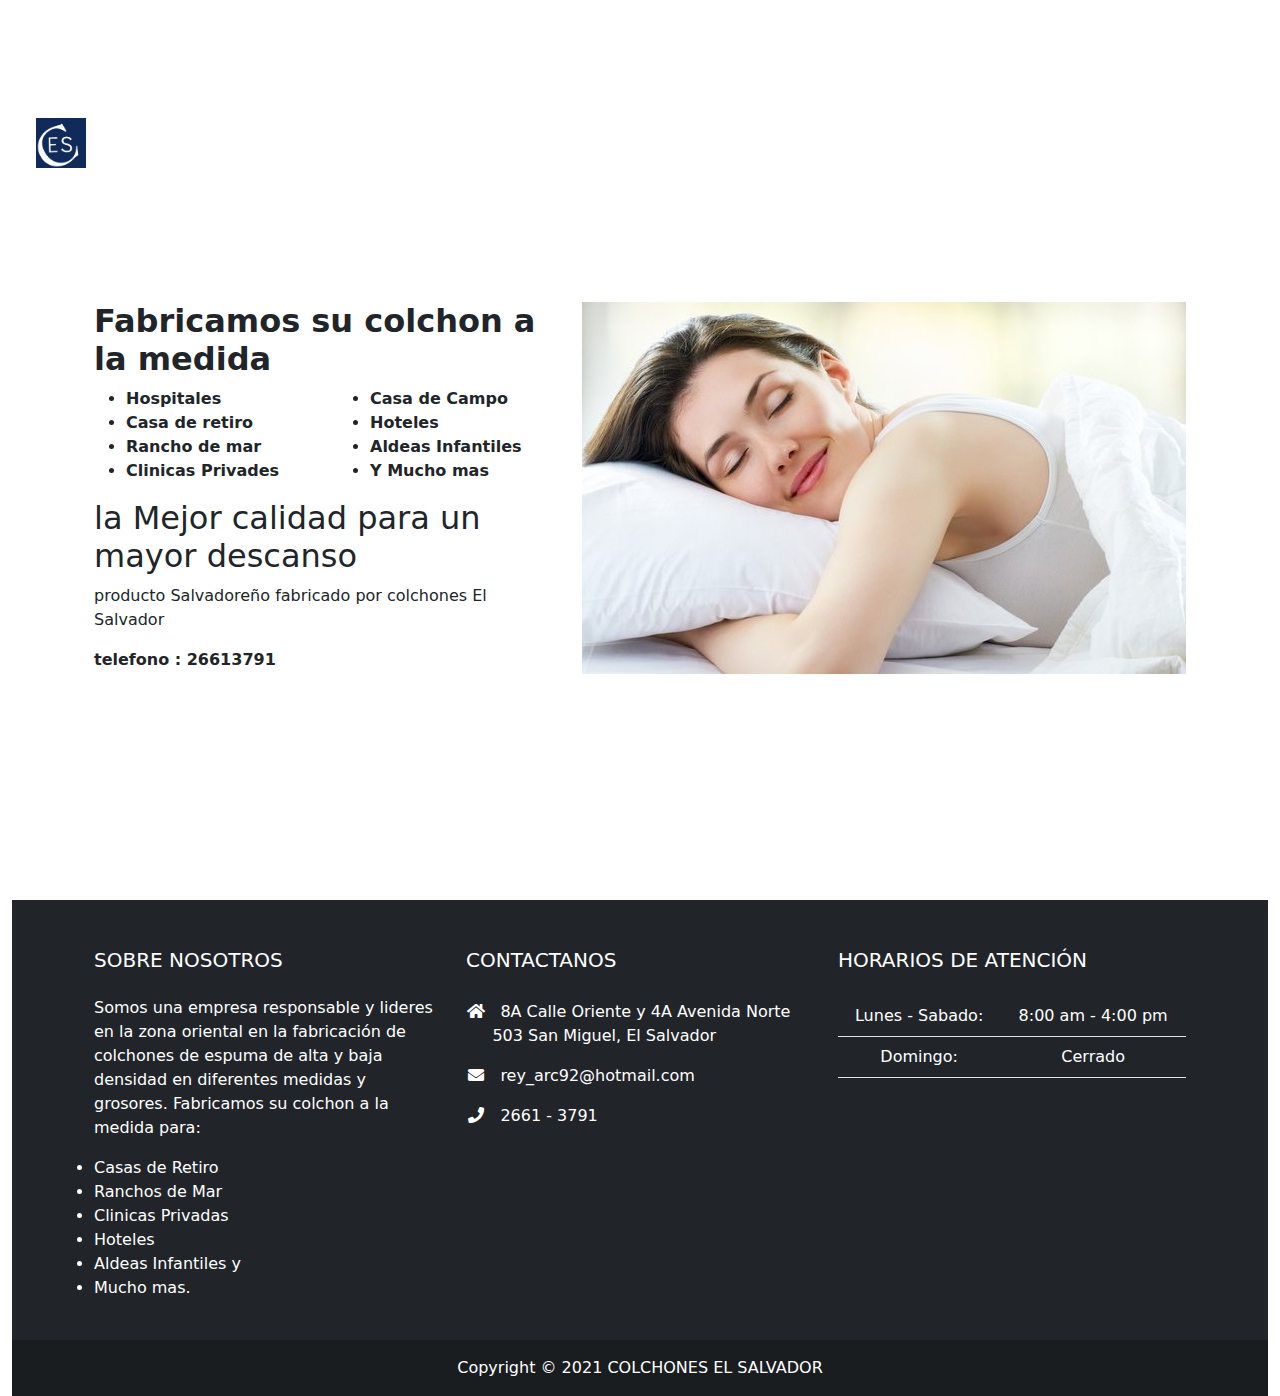
<file: index.html>
<!DOCTYPE html>
<html lang="en">
<head>
    <meta charset="UTF-8">
    <meta http-equiv="X-UA-Compatible" content="IE=edge">
    <meta name="viewport" content="width=device-width, initial-scale=1.0">
    <link rel="stylesheet" href="css/bootstrap.min.css">
    <link rel="stylesheet" href="css/bootstrap-grid.css">
    <link rel="stylesheet" href="css/bootstrap-reboot.min.css">
    <link rel="stylesheet" href="https://cdn.jsdelivr.net/npm/bootstrap-icons@1.6.0/font/bootstrap-icons.css">
    <link rel="stylesheet" type="text/css" href="https://use.fontawesome.com/releases/v5.11.2/css/all.css">
    <link rel="stylesheet" type="text/css" href="https://fonts.googleapis.com/css2?family=Roboto:wght@300;400;500;700&amp;display=swap">
    <link rel="stylesheet" type="text/css" href="https://mdbootstrap.com/wp-content/themes/mdbootstrap4/css/mdb5/3.8.1/compiled.min.css">
    <link rel="stylesheet" type="text/css" href="https://mdbootstrap.com/api/snippets/static/download/MDB5-Pro-Advanced_3.8.1/plugins/css/all.min.css">
    <link rel="stylesheet" type="text/css" href="https://mdbootstrap.com/wp-content/themes/mdbootstrap4/css/mdb-plugins-gathered.min.css">
    <link rel="stylesheet" href="css/style.css">
    <script src="js/jquery-3.6.0.min.js"></script>
    <script src="js/bootstrap.min.js"></script>
    <script src="js/bootstrap.bundle.min.js"></script>
    <title>Inicio</title>
</head>
<body>
    <header>
        
    </header>
      <div class="container-fluid"><!--Contenedor principal-->
        <div class="row min-vh-100 flex-column flex-md-row"><!--grid del contenido principal-->

          <!--inicio del menu-->
    <nav class="navbar navbar-expand-lg navbar-light">
      <div class="container-fluid">
        <a class="navbar-brand" href="#"><img src="img/colchones.png" width="50px" height="50px" alt=""></a>
        <button class="navbar-toggler" type="button" data-bs-toggle="collapse" data-bs-target="#navbarNav"
          aria-controls="navbarNav" aria-expanded="false" aria-label="Toggle navigation">
          <i class="bi bi-list" style="font-size: 2rem; color:white;"></i>
        </button>
        <div class="collapse navbar-collapse " id="navbarNav">
          <ul class="navbar-nav ">
            <li class="nav-item ">
              <a class="nav-link active text-white" aria-current="page" href="#"> <i class="bi bi-house"></i> Inicio</a>
            </li>
            <li class="nav-item">
              <a class="nav-link text-white" href="catalogo.html"><i class="bi bi-journal-bookmark-fill"></i> Catalogo</a>
            </li>
            <li class="nav-item">
              <a class="nav-link text-white" href="promociones.html"><i class="bi bi-megaphone"></i> Promociones</a>
            </li>
            <li class="nav-item">
              <a class="nav-link text-white" href="contacto.html"><i class="bi bi-envelope"></i> Contactos</a>
            </li>
            <li class="nav-item">
              <a class="nav-link text-white" href="quienes_somos.html"><i class="bi bi-people"></i> Quienes Somos</a>
            </li>
          </ul>
        </div>
      </div>
    </nav>
    <!-- fin del menu-->
<!-- main-->
    <main class="col px-0 flex-grow-1 ">
      <div class="container py-3">
          <div class="row">
            <div class="col">
              <div class="row">
                <h2><strong>Fabricamos su colchon a la
                    medida</strong></h2><br>

                <div class="col list">
                  <ul>
                    <li><i class="icofont-rounded-right"></i> <strong>Hospitales</strong></li>
                    <li><i class="icofont-rounded-right"></i> <strong>Casa de retiro</strong> </li>
                    <li><i class="icofont-rounded-right"></i> <strong>Rancho de mar </strong>
                    </li>
                    <li><i class="icofont-rounded-right"></i> <strong>Clinicas Privades</strong>
                    </li>
                  </ul>
                </div>

                <div class="col list">
                  <ul>
                    <li><i class="icofont-rounded-right"></i> <strong>Casa de Campo</strong></li>
                    <li><i class="icofont-rounded-right"></i> <strong>Hoteles</strong> </li>
                    <li><i class="icofont-rounded-right"></i> <strong>Aldeas Infantiles</strong>
                    </li>
                    <li><i class="icofont-rounded-right"></i> <strong>Y Mucho mas</strong>
                    </li>
                  </ul>
                </div>
              </div>
              <div class="col">
                <h2>la Mejor calidad para un mayor descanso</h2>
                <P>producto Salvadoreño fabricado por colchones El Salvador</P>
                <strong>telefono : 26613791</strong>
              </div>

            </div>

            <div class="col imgen">

              <img src="img/inicio.jpg" alt="" srcset="">
            </div>

          </div>

        </div>
      </div>
    </main>
    <!-- fin del main-->
       
<div class="footer">

    <footer class="text-white text-center text-lg-start bg-dark">
      <!-- Grid container -->
      <div class="container p-4">
        <!--Grid row-->
        <div class="row mt-4">
          <!--Grid column-->
          <div class="col-12 col-lg-4 col-md-12 mb-4 mb-md-0">
            <h5 class="text-uppercase mb-4">Sobre Nosotros</h5>
  
            <p>
                Somos una empresa responsable y lideres en la zona oriental en la fabricación de colchones de espuma de alta y baja densidad en diferentes medidas 
                y grosores.
                Fabricamos su colchon a la medida para:
                <li>Casas de Retiro</li> 
                <li>Ranchos de Mar</li> 
                <li>Clinicas Privadas</li>
                <li>Hoteles</li>
                <li>Aldeas Infantiles y</li>
                <li>Mucho mas.</li>    
            </p>
    
          </div>
          <!--Grid column-->
  
          <!--Grid column-->
          <div class="col-lg-4 col-md-6 mb-4 mb-md-0">
            <h5 class="text-uppercase mb-4 pb-1">Contactanos</h5>
  
            <ul class="fa-ul" style="margin-left: 1.65em;">
              <li class="mb-3">
                <span class="fa-li"><i class="fas fa-home"></i></span><span class="ms-2">8A Calle Oriente y 4A Avenida Norte 503 San Miguel, El Salvador</span>
              </li>
              <li class="mb-3">
                <span class="fa-li"><i class="fas fa-envelope"></i></span><span class="ms-2">rey_arc92@hotmail.com</span>
              </li>
              <li class="mb-3">
                <span class="fa-li"><i class="fas fa-phone"></i></span><span class="ms-2">2661 - 3791</span>
              </li>
            </ul>
          </div>
          <!--Grid column-->
  
          <!--Grid column-->
          <div class="col-lg-4 col-md-6 mb-4 mb-md-0">
            <h5 class="text-uppercase mb-4">Horarios de Atención</h5>
  
            <table class="table text-center text-white">
              <tbody class="fw-normal">
                <tr>
                  <td>Lunes - Sabado:</td>
                  <td>8:00 am - 4:00 pm</td>
                </tr>
                <tr>
                  <td>Domingo:</td>
                  <td>Cerrado</td>
                </tr>
              </tbody>
            </table>
          </div>
          <!--Grid column-->
        </div>
        <!--Grid row-->
      </div>
      <!-- Grid container -->
  
      <!-- Copyright -->
      <div class="text-center p-3" style="background-color: rgba(0, 0, 0, 0.2);">
       Copyright © 2021 COLCHONES EL SALVADOR
        <a class="text-white" href="#"></a>
      </div>
      <!-- Copyright -->
    </footer>
  </div>
  <!-- End of .container -->
   </div>
    </div><!--Fin del contenedor principal-->

  <script src="https://mdbootstrap.com/api/snippets/static/download/MDB5-Pro-Advanced_3.8.1/js/mdb.min.js"></script>
  <script src="https://mdbootstrap.com/api/snippets/static/download/MDB5-Pro-Advanced_3.8.1/plugins/js/all.min.js"></script>
  <script type="text/javascript" src="https://mdbootstrap.com/wp-content/themes/mdbootstrap4/js/plugins/mdb-plugins-gathered.min.js"></script>
</body>
</html>
</file>
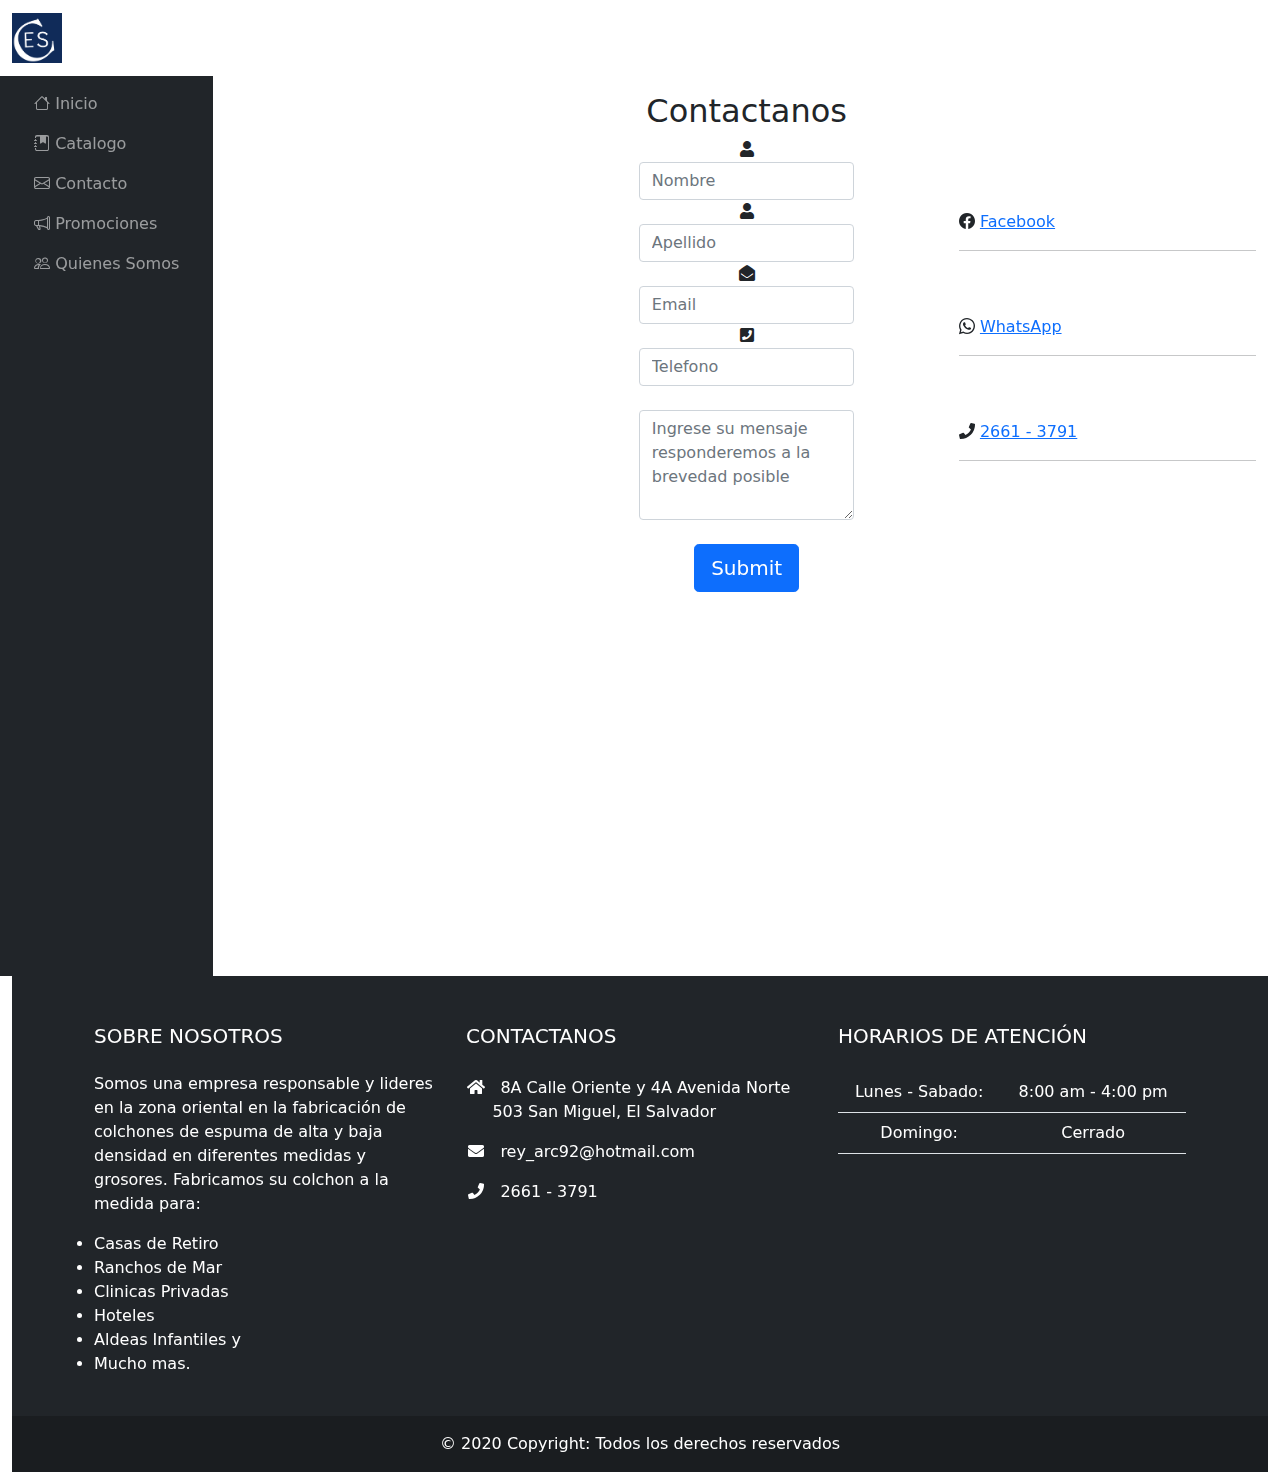
<file: contacto.html>
<!DOCTYPE html>
<html lang="en">
<head>
    <meta charset="UTF-8">
    <meta http-equiv="X-UA-Compatible" content="IE=edge">
    <meta name="viewport" content="width=device-width, initial-scale=1.0">
    <link rel="stylesheet" href="css/bootstrap.min.css">
    <link rel="stylesheet" href="css/bootstrap-grid.css">
    <link rel="stylesheet" href="css/bootstrap-reboot.min.css">
    <link rel="stylesheet" href="https://cdn.jsdelivr.net/npm/bootstrap-icons@1.6.0/font/bootstrap-icons.css">
    <link rel="stylesheet" type="text/css" href="https://use.fontawesome.com/releases/v5.11.2/css/all.css">
    <link rel="stylesheet" type="text/css" href="https://fonts.googleapis.com/css2?family=Roboto:wght@300;400;500;700&amp;display=swap">
    <link rel="stylesheet" type="text/css" href="https://mdbootstrap.com/wp-content/themes/mdbootstrap4/css/mdb5/3.8.1/compiled.min.css">
    <link rel="stylesheet" type="text/css" href="https://mdbootstrap.com/api/snippets/static/download/MDB5-Pro-Advanced_3.8.1/plugins/css/all.min.css">
    <link rel="stylesheet" type="text/css" href="https://mdbootstrap.com/wp-content/themes/mdbootstrap4/css/mdb-plugins-gathered.min.css">
    <link rel="stylesheet" href="css/style.css">
    <script src="js/jquery-3.6.0.min.js"></script>
    <script src="js/bootstrap.min.js"></script>
    <script src="js/bootstrap.bundle.min.js"></script>
    <title>Contacto</title>
</head>
<body>
    <header>
        
    </header>
        <nav class="navbar navbar-expand-lg navbar-light">
      <div class="container-fluid">
        <a class="navbar-brand" href="#"><img src="img/colchones.png" width="50px" height="50px" alt=""></a>
        <button class="navbar-toggler" type="button" data-bs-toggle="collapse" data-bs-target="#navbarNav"
          aria-controls="navbarNav" aria-expanded="false" aria-label="Toggle navigation">
          <i class="bi bi-list" style="font-size: 2rem; color:white;"></i>
        </button>
        <div class="collapse navbar-collapse " id="navbarNav">
          <ul class="navbar-nav ">
            <li class="nav-item ">
              <a class="nav-link active text-white" aria-current="page" href="#"> <i class="bi bi-house"></i> Inicio</a>
            </li>
            <li class="nav-item">
              <a class="nav-link text-white" href="catalogo.html"><i class="bi bi-journal-bookmark-fill"></i> Catalogo</a>
            </li>
            <li class="nav-item">
              <a class="nav-link text-white" href="promociones.html"><i class="bi bi-megaphone"></i> Promociones</a>
            </li>
            <li class="nav-item">
              <a class="nav-link text-white" href="contacto.html"><i class="bi bi-envelope"></i> Contactos</a>
            </li>
            <li class="nav-item">
              <a class="nav-link text-white" href="quienes_somos.html"><i class="bi bi-people"></i> Quienes Somos</a>
            </li>
          </ul>
        </div>
      </div>
    </nav>
    <!-- fin del menu-->
      <div class="container-fluid"><!--Contenedor principal-->
        <div class="row min-vh-100 flex-column flex-md-row"><!--grid del contenido principal-->

           <!--Inicio del menu lateral-->
            <aside class="col-12 col-md-3 col-xl-2 p-0 bg-dark flex-shrink-1">
                <nav class="navbar navbar-expand-md navbar-dark bd-dark 
                flex-md-column flex-row align-items-center py-2 text-left sticky-top " id="sidebar">
                    
                    <button type="button" class="navbar-toggler border-0 order-1 " data-bs-toggle="collapse"
                        data-bs-target="#nav" aria-controls="nav" aria-expanded="false" aria-label="Toggle navigation">
                        <span class="navbar-toggler-icon"></span>
                    </button>
                    <div class="collapse navbar-collapse order-last " id="nav">
                        <lu class="navbar-nav flex-column w-100 justify-content-center">
                            <li class="nav-item">
                                <a href="#about" class="nav-link " title=""> <i class="bi bi-house"></i>  Inicio</a>
                            </li>
                            <li class="nav-item">
                                <a href="#about" class="nav-link " title=""><i class="bi bi-journal-bookmark-fill"></i>  Catalogo</a>
                            </li>

                            <li class="nav-item">
                                <a href="" class="nav-link " title=""><i class="bi bi-envelope"></i>   Contacto</a>
                            </li>
                            <li class="nav-item">
                                <a href="" class="nav-link " title=""><i class="bi bi-megaphone"></i>  Promociones</a>
                            </li>
                            <li class="nav-item">
                                <a href="" class="nav-link " title=""><i class="bi bi-people"></i>   Quienes Somos</a>
                            </li>

                        </lu>

                    </div>
                </nav>

            </aside> <!--Fin del menu lateral-->  
            
            
            <main class="col px-0 flex-grow-1 ">
                <div class="container py-3">
                    <h2 style="text-align: center;">Contactanos</h2>
                    <div class="row">
                        
                        <div class="col-12 col-sm-6 col-md-4 col-lg-4 col-xl-4">
                            <iframe src="https://www.google.com/maps/embed?pb=!1m18!1m12!1m3!1d3879.831407843143!2d-88.1774070858597!3d13.48448410706641!2m3!1f0!2f0!3f0!3m2!1i1024!2i768!4f13.1!3m3!1m2!1s0x8f7b2b12f5604fa9%3A0xe583eb8e5d2b310c!2sColchones%20El%20Rey!5e0!3m2!1ses-419!2ssv!4v1635709599688!5m2!1ses-419!2ssv" width="100%" height="90%" style="border:0;" allowfullscreen="" loading="lazy"></iframe>
                        </div>
            
                        <div class="col-12 col-sm-6 col-md-4 col-lg-4 col-xl-4">
                            <center>      <div class="well well-sm" >
                                <form class="form-horizontal" method="post">
                                    <fieldset>
                                        <div class="form-group">
                                            <span class="col-md-1  text-center"><i class="fa fa-user bigicon" style="text-align: left;"></i></span>
                                            <div class="col-md-8">
                                                <input id="fname" name="name" type="text" placeholder="Nombre" class="form-control">
                                            </div>
                                        </div>
                                        <div class="form-group">
                                            <span class="col-md-1  text-center"><i class="fa fa-user bigicon"></i></span>
                                            <div class="col-md-8">
                                                <input id="lname" name="name" type="text" placeholder="Apellido" class="form-control">
                                            </div>
                                        </div>
                
                                        <div class="form-group">
                                            <span class="col-md-1  text-center"><i class="fa fa-envelope-open bigicon"></i></span>
                                            <div class="col-md-8">
                                                <input id="email" name="email" type="text" placeholder="Email" class="form-control">
                                            </div>
                                        </div>
                
                                        <div class="form-group">
                                            <span class="col-md-1  text-center"><i class="fa fa-phone-square bigicon"></i></span>
                                            <div class="col-md-8">
                                                <input id="phone" name="phone" type="text" placeholder="Telefono" class="form-control">
                                            </div>
                                        </div>
                
                                        <div class="form-group">
                                            <span class="col-md-1  text-center"><i class="fa fa-pencil-square-o bigicon"></i></span>
                                            <div class="col-md-8">
                                                <textarea class="form-control" id="message" name="message"
                                                 placeholder="Ingrese su mensaje responderemos a la brevedad posible" 
                                                 rows="4"></textarea>
                                            </div>
                                        </div>
                
                                        <div class="form-group">
                                            <div class="col-md-12 text-center">
                                                <br>
                                                <button type="submit" class="btn btn-primary btn-lg btn-center">Submit</button>
                                            </div>
                                        </div>
                                    </fieldset>
                                </form>
                            </div>
                        </div>
                        
                    </center>   
                    <div class="col-12 col-sm-6 col-md-4 col-lg-4 col-xl-4">
                        <br><br><br>
                        <ul class="fa-ul" style="margin-left: 1.65em;">
                            <li class="mb-2">
                                <i class="bi bi-facebook bigicon"></i>
                                <a href="">Facebook</a>
                            </li>
                            <hr>
                            <br><br>
                            <li class="mb-2">
                                <i class="bi bi-whatsapp bigicon"></i>
                                <a href="">WhatsApp</a>
                            </li>
                            <hr>
                            <br><br>
                            <li class="mb-2">
                                <i class="fas fa-phone bigicon"></i>
                                <a href="">2661 - 3791</a>
                            </li>
                            <hr>
                          </ul>
                    </div>
                    </div>
                </div>
            </section>
        </div>
    </main>
           

       
<div class="footer">

    <footer class="text-white text-center text-lg-start bg-dark">
      <!-- Grid container -->
      <div class="container p-4">
        <!--Grid row-->
        <div class="row mt-4">
          <!--Grid column-->
          <div class="col-12 col-lg-4 col-md-12 mb-4 mb-md-0">
            <h5 class="text-uppercase mb-4">Sobre Nosotros</h5>
  
            <p>
                Somos una empresa responsable y lideres en la zona oriental en la fabricación de colchones de espuma de alta y baja densidad en diferentes medidas y grosores.
                Fabricamos su colchon a la medida para:
                <li>Casas de Retiro</li> 
                <li>Ranchos de Mar</li> 
                <li>Clinicas Privadas</li>
                <li>Hoteles</li>
                <li>Aldeas Infantiles y</li>
                <li>Mucho mas.</li>    
            </p>
    
          </div>
          <!--Grid column-->
  
          <!--Grid column-->
          <div class="col-lg-4 col-md-6 mb-4 mb-md-0">
            <h5 class="text-uppercase mb-4 pb-1">Contactanos</h5>
  
            <ul class="fa-ul" style="margin-left: 1.65em;">
              <li class="mb-3">
                <span class="fa-li"><i class="fas fa-home"></i></span><span class="ms-2">8A Calle Oriente y 4A Avenida Norte 503 San Miguel, El Salvador</span>
              </li>
              <li class="mb-3">
                <span class="fa-li"><i class="fas fa-envelope"></i></span><span class="ms-2">rey_arc92@hotmail.com</span>
              </li>
              <li class="mb-3">
                <span class="fa-li"><i class="fas fa-phone"></i></span><span class="ms-2">2661 - 3791</span>
              </li>
            </ul>
          </div>
          <!--Grid column-->
  
          <!--Grid column-->
          <div class="col-lg-4 col-md-6 mb-4 mb-md-0">
            <h5 class="text-uppercase mb-4">Horarios de Atención</h5>
  
            <table class="table text-center text-white">
              <tbody class="fw-normal">
                <tr>
                  <td>Lunes - Sabado:</td>
                  <td>8:00 am - 4:00 pm</td>
                </tr>
                <tr>
                  <td>Domingo:</td>
                  <td>Cerrado</td>
                </tr>
              </tbody>
            </table>
          </div>
          <!--Grid column-->
        </div>
        <!--Grid row-->
      </div>
      <!-- Grid container -->
  
      <!-- Copyright -->
      <div class="text-center p-3" style="background-color: rgba(0, 0, 0, 0.2);">
        © 2020 Copyright: Todos los derechos reservados
        <a class="text-white" href="#"></a>
      </div>
      <!-- Copyright -->
    </footer>
  </div>
  <!-- End of .container -->
   </div>
    </div><!--Fin del contenedor principal-->

  <script src="https://mdbootstrap.com/api/snippets/static/download/MDB5-Pro-Advanced_3.8.1/js/mdb.min.js"></script>
  <script src="https://mdbootstrap.com/api/snippets/static/download/MDB5-Pro-Advanced_3.8.1/plugins/js/all.min.js"></script>
  <script type="text/javascript" src="https://mdbootstrap.com/wp-content/themes/mdbootstrap4/js/plugins/mdb-plugins-gathered.min.js"></script>
</body>
</html>
</file>
<file: css/style.css>
*,
*::before,
*::after {
  box-sizing: border-box;
}
        .resume-section2 {
            display: flex;
            align-items: center;
            padding-left: 3rem;
            padding-right: 1rem;
            padding-top: 5rem;
            padding-bottom: 1rem;
            max-width: 75rem;
        }
        .mi-gall {
            background-color: rgb(103, 103, 104);
            height: 260px;
            margin: 1%;
            cursor: pointer;
        }
       .uno{
           background-image: url('img/1.jfif');
           background-size: cover;
       }
       .dos{
           background-image: url('img/2.jfif');
           background-size: cover;
       }
       .tres{
           background-image: url('img/3.jfif');
           background-size: cover;
       }
       .cuatro{
           background-image: url('img/4.jpeg');
           background-size: cover;
       }
       .cinco{
           background-image: url('img/5.jpeg');
           background-size: cover;
       }
       .seis{
           background-image: url('img/6.jpeg');
           background-size: cover;
       }
       .siete{
           background-image: url('img/7.jpeg');
           background-size: cover;
       }
       .ocho{
           background-image: url('img/8.jpeg');
           background-size: cover;
       }
       .nueve{
           background-image: url('img/9.jpeg');
           background-size: cover;
       }
        @media (min-width: 320px) and (max-width: 568px) {
            .colaboracion- {
                margin-top: -30%;
                margin-left: -15%;
            }
@media (prefers-reduced-motion: no-preference) {
  :root {
    scroll-behavior: smooth;
  }
}

body {
  margin: 0;
  font-family: var(--bs-body-font-family);
  font-size: var(--bs-body-font-size);
  font-weight: var(--bs-body-font-weight);
  line-height: var(--bs-body-line-height);
  color: var(--bs-body-color);
  text-align: var(--bs-body-text-align);
  background-color: var(--bs-body-bg);
  -webkit-text-size-adjust: 100%;
  -webkit-tap-highlight-color: rgba(0, 0, 0, 0);
}

hr {
  margin: 1rem 0;
  color: inherit;
  background-color: currentColor;
  border: 0;
  opacity: 0.25;
}

hr:not([size]) {
  height: 1px;
}
@media (min-width: 1200px) {
h1, .h1 {
  font-size: 6rem;
   }
}

h2, .h2 {
  font-size: calc(1.475rem + 2.7vw);
}
@media (min-width: 1200px) {
h2, .h2 {
  font-size: 3.5rem;
   }
}

h3, .h3 {
  font-size: calc(1.375rem + 0.9vw);
}
@media (min-width: 1200px) {
h3, .h3 {
  font-size: 2rem;
   }
}

h4, .h4 {
  font-size: calc(1.275rem + 0.3vw);
}
@media (min-width: 1200px) {
h4, .h4 {
  font-size: 1.5rem;
   }
}

h5, .h5 {
  font-size: 1.25rem;
}

h6, .h6 {
  font-size: 1 rem;
}

p {
  margin-top: 0;
  margin-botton: 1 rem;
}

/*estilos de menu*/
.navbar{
  background-color:   #102b59  ;
  color: white;
}

.nav-link{
  color: white;
}

/*footer */
.footer{
  background-color:   #102b59  ;
  color: white;
}
/*listas */
.list>ul>li{
  font-size: 30px;
  
  text-decoration: none;
}

/*imagen de inicio*/
.imagen img{
  border:none;
  padding:0;
  margin:0;
  width:100%;
  height:auto;
}
</file>
